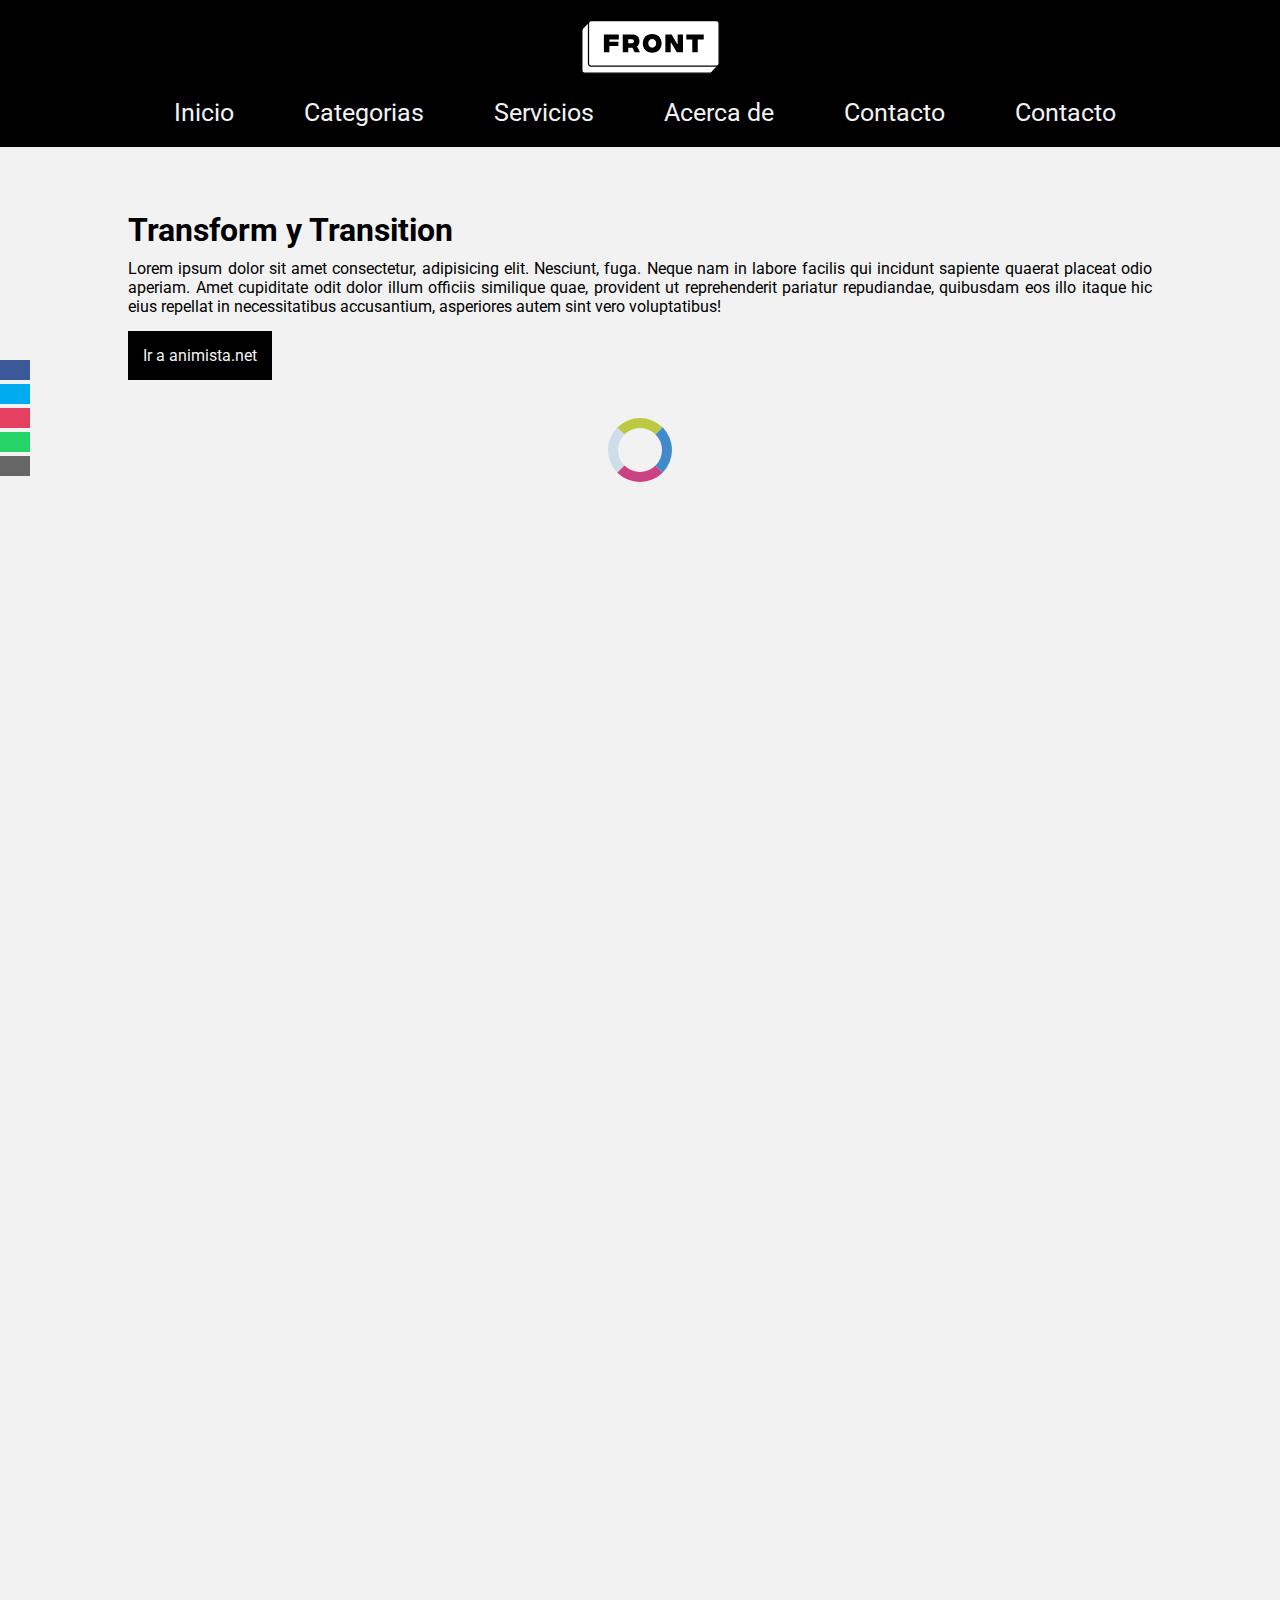
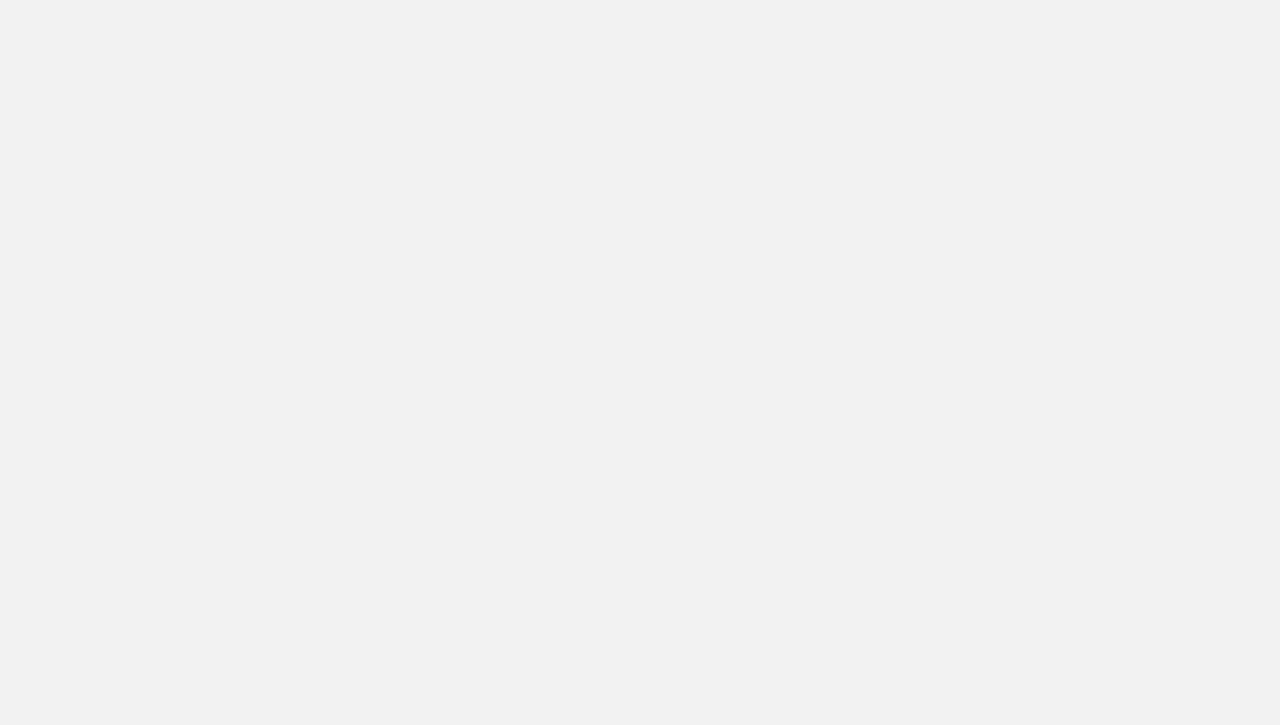
<file: Animaciones/index.html>
<!DOCTYPE html>
<html lang="es">
<head>
    <meta charset="UTF-8">
    <meta http-equiv="X-UA-Compatible" content="IE=edge">
    <meta name="viewport" content="width=device-width, initial-scale=1.0">
    <title>CSS avanzado</title>
    <link rel="stylesheet" href="https://use.fontawesome.com/releases/v5.15.3/css/all.css" integrity="sha384-SZXxX4whJ79/gErwcOYf+zWLeJdY/qpuqC4cAa9rOGUstPomtqpuNWT9wdPEn2fk" crossorigin="anonymous">
    <link rel="stylesheet" href="css/styles.css">

</head>
<body >
    <header>
        <img class="logo" src="img/logo.svg" alt="">
		<nav>
			<ul>
				<li><a href="#">Inicio</a></li>
				<li><a href="#">Categorias</a></li>
				<li><a href="#">Servicios</a></li>
				<li><a href="#">Acerca de</a></li>
                <li><a href="#">Contacto</a></li>
                <li><a href="#">Contacto</a></li>

			</ul>
		</nav>
	</header>
    <aside class="social">
		<ul>
			<li><a href="#" target="_blank" class="icon-facebook"><i class="fab fa-facebook"></i></a></li>
			<li><a href="#" target="_blank" class="icon-twitter"><i class="fab fa-twitter"></i></a></li>
			<li><a href="#" target="_blank" class="icon-instagram"><i class="fas fa-camera"></i></a></li>
			<li><a href="#" target="_blank" class="icon-whatsapp"><i class="fas fa-comment"></i></a></li>
			<li><a href="mailto:lromiglia@digitalhouse.com" class="icon-mail"><i class="fas fa-envelope"></i></a></li>
		</ul>
    </aside>
    <section class="container ">
        <div class="box"></div>
        <h1>Transform y Transition</h1>
        <p>Lorem ipsum dolor sit amet consectetur, adipisicing elit. Nesciunt, fuga. Neque nam in labore facilis qui incidunt sapiente quaerat placeat odio aperiam. Amet cupiditate odit dolor illum officiis similique quae, provident ut reprehenderit pariatur repudiandae, quibusdam eos illo itaque hic eius repellat in necessitatibus accusantium, asperiores autem sint vero voluptatibus!</p>
        <a href="https://animista.net/" target="_blank">Ir a animista.net</a>
        <br><br><br><br><br><br><br><br><br><br><br><br><br><br><br><br><br><br><br><br><br><br><br><br><br><br><br><br><br><br><br><br><br><br><br><br><br><br><br><br><br><br><br><br><br><br><br><br><br><br><br><br><br><br><br><br><br><br><br><br><br><br><br><br><br><br><br><br><br><br><br><br><br><br><br><br><br><br><br><br><br><br><br><br><br><br><br><br><br><br><br><br><br><br><br><br><br><br><br><br>
    </section>
  <span class="spinner"></span>  

  
</body>
</html>
</file>
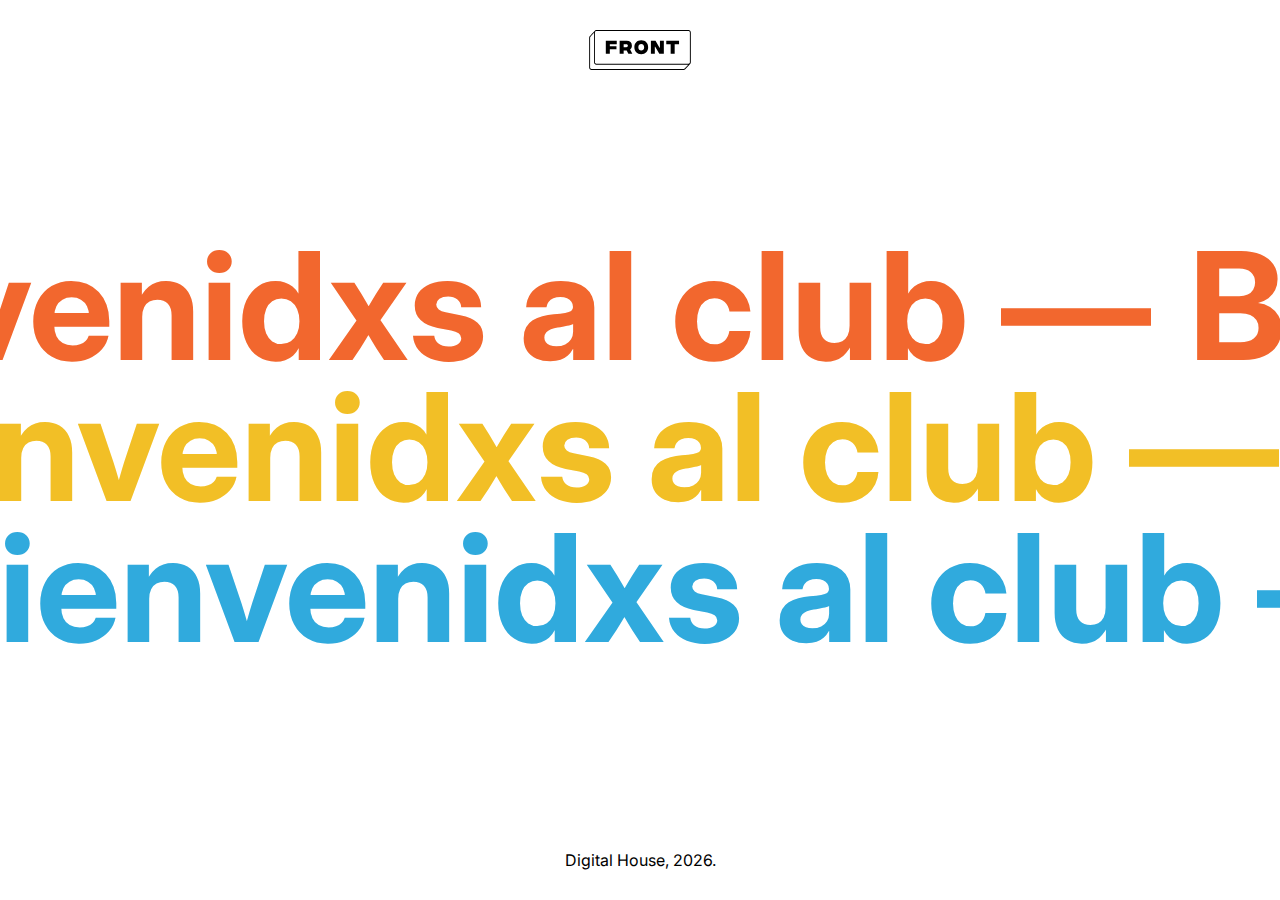
<file: bienvenido al club/index.html>
<!DOCTYPE html>
<html lang="en">
<head>
    <meta charset="UTF-8">
    <meta http-equiv="X-UA-Compatible" content="IE=edge">
    <meta name="viewport" content="width=device-width, initial-scale=1.0">
    <title>Document</title>
    <link rel="stylesheet" href="css/style.css">
</head>
<body>
    <div class="container">
        <header>
            <img class="logo" src="img/logo.svg" alt="">
        </header>
        <main>
            <div class="marquee">
                <div class="marquee__inner">
                    <span>Bienvenidxs al club —</span>
                    <span>Bienvenidxs al club —</span>
                    <span>Bienvenidxs al club —</span>
                    <span>Bienvenidxs al club —</span>
                </div>
            </div>
            <div class="marquee">
                <div class="marquee__inner">
                    <span>Bienvenidxs al club —</span>
                    <span>Bienvenidxs al club —</span>
                    <span>Bienvenidxs al club —</span>
                    <span>Bienvenidxs al club —</span>
                </div>
            </div>
            <div class="marquee">
                <div class="marquee__inner">
                    <span>Bienvenidxs al club —</span>
                    <span>Bienvenidxs al club —</span>
                    <span>Bienvenidxs al club —</span>
                    <span>Bienvenidxs al club —</span>
                </div>
            </div>
        </main>
        <footer></footer>
        <script>
            window.addEventListener('load', () => {
                let today = new Date();
                document.querySelector('footer').innerText = `Digital House, ${ today.getFullYear() }.`
            })
        </script>
    </div>
</body>
</html>
</file>
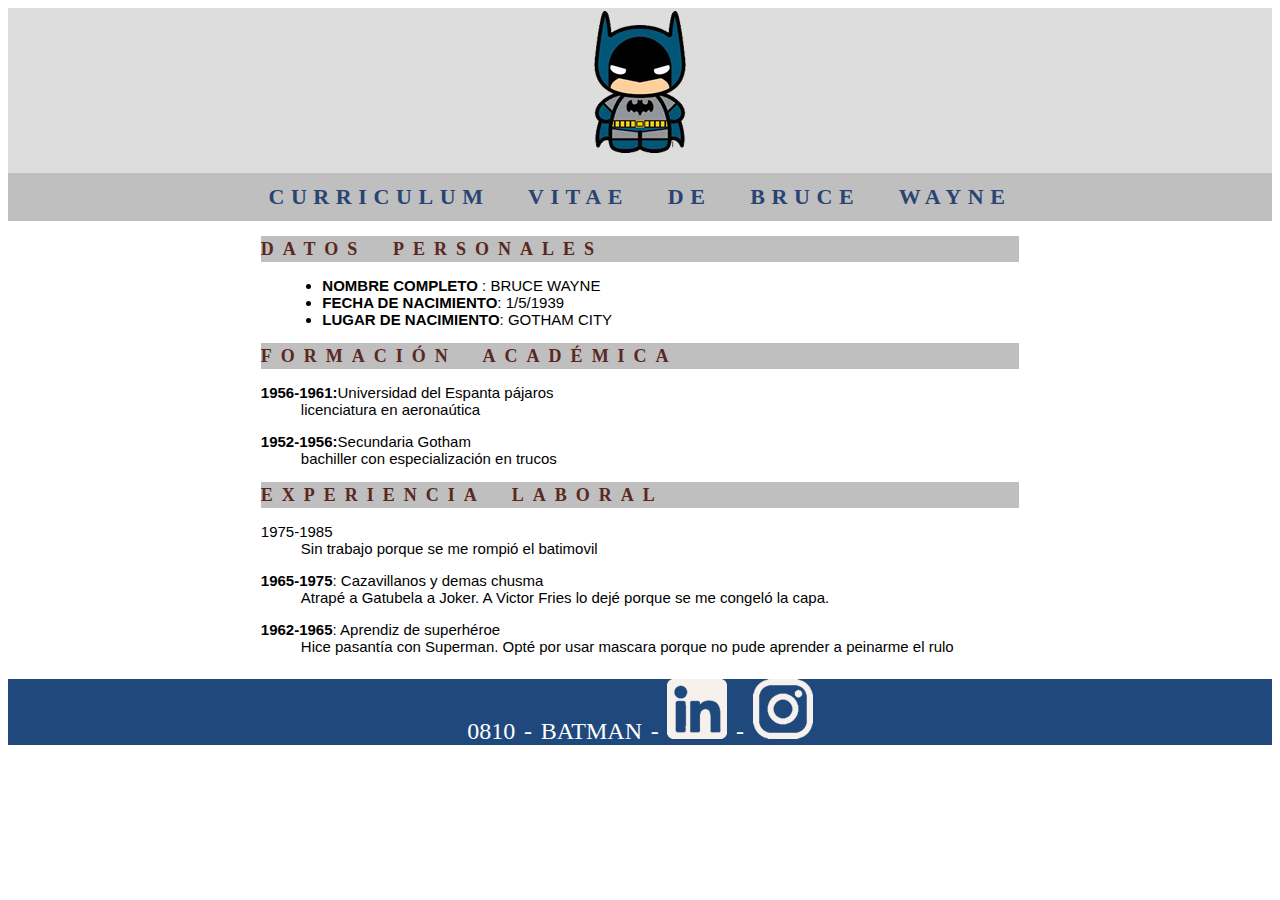
<file: BruceW/index.html>
<!DOCTYPE html>
<html lang="es">

<head>
    <meta charset="UTF-8">
    <meta http-equiv="X-UA-Compatible" content="IE=edge">
    <meta name="viewport" content="width=device-width, initial-scale=1.0">
    <title>Ejercicio en clase </title>
    <link rel="stylesheet" href="css/style.css">
</head>

<body>
    <header>
        <img src='img/batman.png'>
        <h1>CURRICULUM VITAE DE BRUCE WAYNE </h1>
    </header>
    <main>
        <h2>DATOS PERSONALES</h2>
        <ul>
            <li> <span>NOMBRE COMPLETO</span> : BRUCE WAYNE
            </li>
            <li> <span>FECHA DE NACIMIENTO</span>: 1/5/1939
            </li>
            <li> <span>LUGAR DE NACIMIENTO</span>: GOTHAM CITY
            </li>
        </ul>
        <h2> FORMACIÓN ACADÉMICA </h2>


        <dl>
            <dt>
                <span>1956-1961:</span>Universidad del Espanta pájaros </dt>
            <dd>licenciatura en aeronaútica</dd>
        </dl>

        <dt><span>1952-1956:</span>Secundaria Gotham</dt>
        <dd>bachiller con especialización en trucos</dd>
        </dl>



        <h2>EXPERIENCIA LABORAL</h2>

        <dl>
            <dt<span>1975-1985</span: Desocupado> </dt>
            <dd>Sin trabajo porque se me rompió el batimovil</dd>
        </dl>

        <dl>
            <dt><span>1965-1975</span>: Cazavillanos y demas chusma </dt>
            <dd>Atrapé a Gatubela a Joker. A Victor Fries lo dejé porque se me congeló la capa.</dd>
        </dl>

        <dl>
            <dt><span>1962-1965</span>: Aprendiz de superhéroe</dt>
            <dd>Hice pasantía con Superman. Opté por usar mascara porque no pude aprender a peinarme el rulo
            </dd>
        </dl>


    </main>
    <footer>
        <p>0810 - BATMAN - <img src="img/ico_linkedin.png"> - <a href="https://www.instagram.com/batman/?hl=es-la" target="_blank"><img src="img/ico_instagram.png" id="instagram"></a></p>
    </footer>
</body>

</html>
</file>
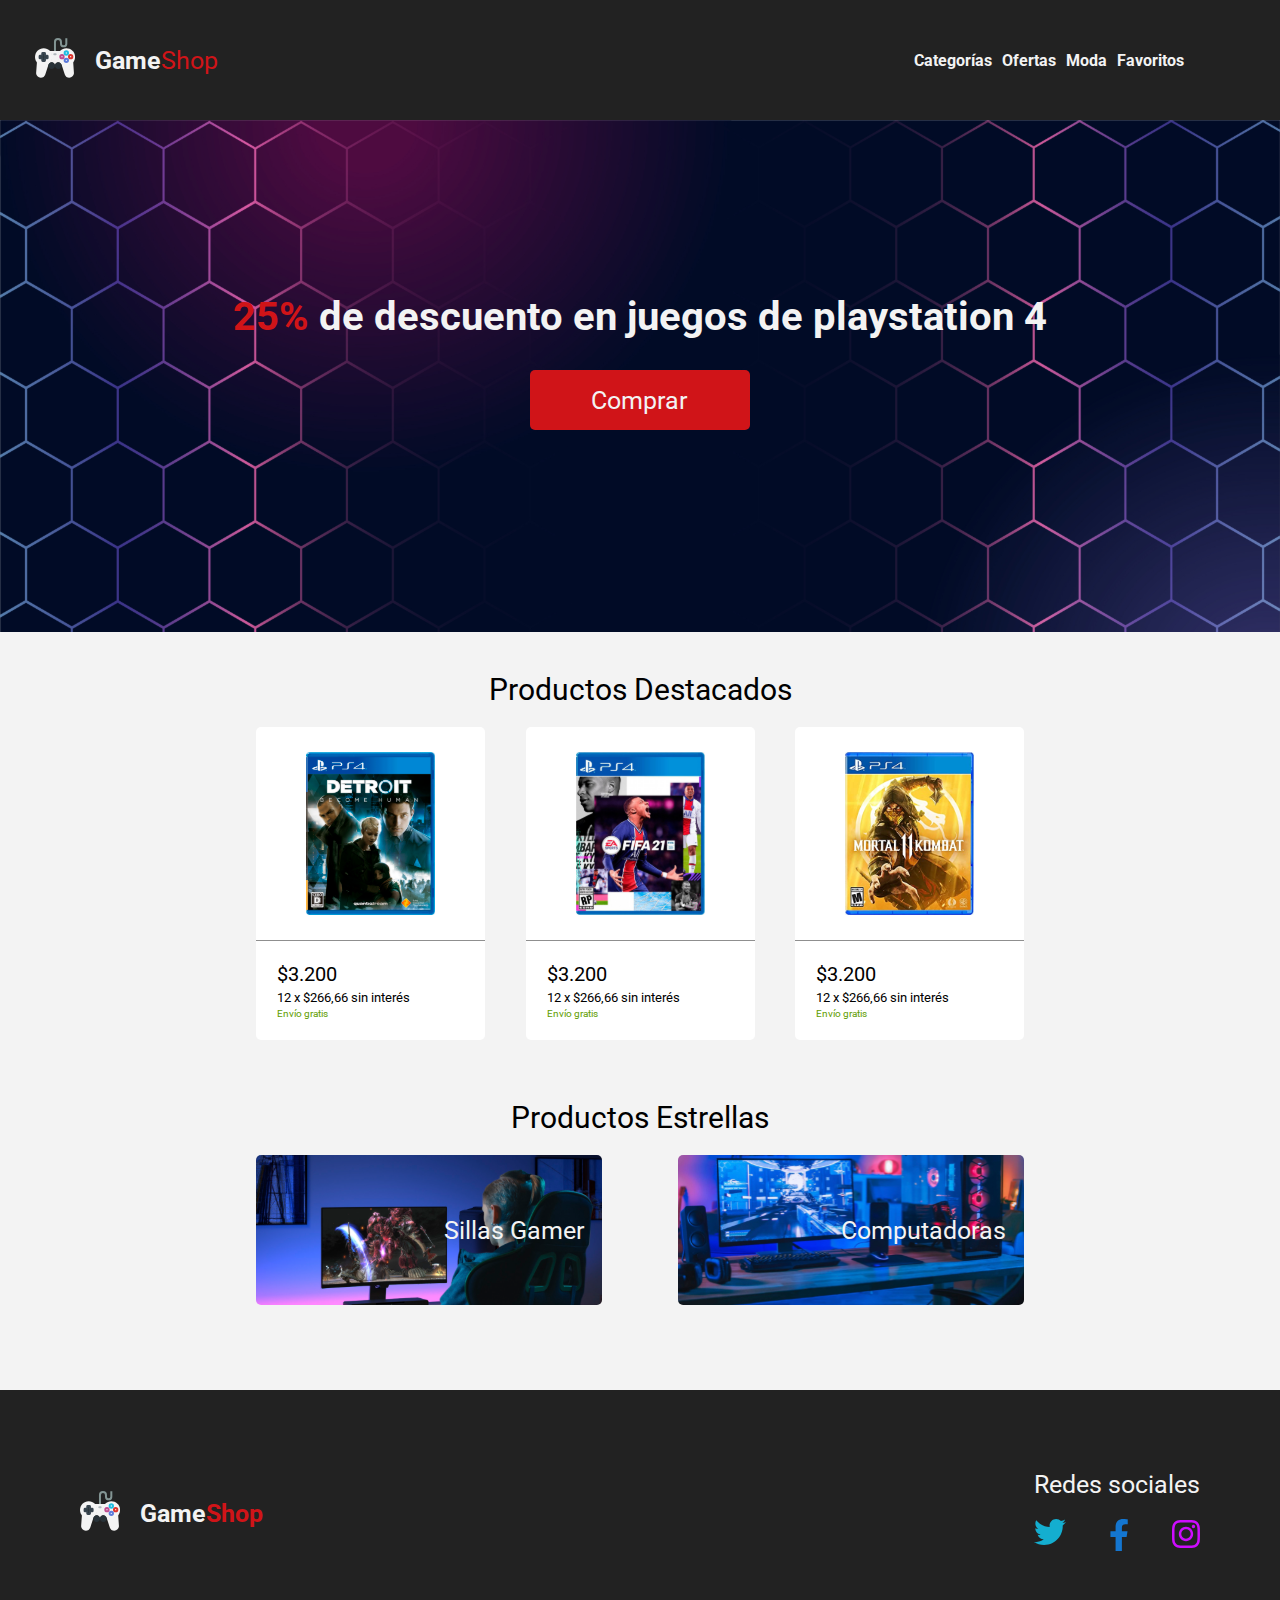
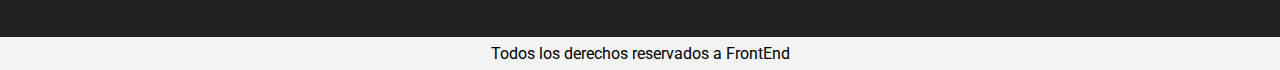
<file: gameshop/index.html>
<!DOCTYPE html>
<html lang="es">
<head>
    <meta charset="UTF-8">
    <meta name="viewport" content="width=device-width, initial-scale=1.0">
    <title>GameShop</title>
    <link rel="icon" href="img/logo-joystick.svg">
    <link rel="stylesheet" href="https://cdnjs.cloudflare.com/ajax/libs/font-awesome/5.15.3/css/all.min.css" integrity="sha512-iBBXm8fW90+nuLcSKlbmrPcLa0OT92xO1BIsZ+ywDWZCvqsWgccV3gFoRBv0z+8dLJgyAHIhR35VZc2oM/gI1w==" crossorigin="anonymous" />
    <link rel="stylesheet" href="css/style.css">
</head>
<body>
    <header>
        <div>
            <a href="#"><img src="img/logo-joystick.svg" alt="Logo"></a>
            <h1>Game<span class="red-text">Shop</span></h1>
        </div>
        <i class="fas fa-bars hamburger-menu"></i>
        <nav>
            <ul>
                <li><a href="#">Categorías</a></li>
                <li><a href="#">Ofertas</a></li>
                <li><a href="#">Moda</a></li>
                <li><a href="#">Favoritos</a></li>
                <li><a href="#"><i class="fas fa-shopping-cart red-text cart"></i></a></li>
            </ul>
        </nav>
    </header>

    <main>
        <section class="hero">
            <div>
                <h2><span class="red-text">25%</span> de descuento en juegos de playstation 4</h2>
                <a href="#" class="button red-bg white-text">Comprar</a>
            </div>
        </section>

        <section>
            <h3>Productos Destacados</h3>
            <div class="container-cards">
                <div class="card">
                    <div class="card-top">
                        <img src="img/detroit.svg" alt="Detroit">
                    </div>
                    <div class="card-bottom">
                        <h4>$3.200</h4>
                        <h5>12 x $266,66 sin interés</h5>
                        <h6>Envío gratis</h6>
                    </div>
                </div>
                <div class="card">
                    <div class="card-top">
                        <img src="img/fifa21.svg" alt="Fifa 2021">
                    </div>
                    <div class="card-bottom">
                        <h4>$3.200</h4>
                        <h5>12 x $266,66 sin interés</h5>
                        <h6>Envío gratis</h6>
                    </div>
                </div>
                <div class="card">
                    <div class="card-top">
                        <img src="img/mortal-kombat11.svg" alt="Mortal Kombat 11">
                    </div>
                    <div class="card-bottom">
                        <h4>$3.200</h4>
                        <h5>12 x $266,66 sin interés</h5>
                        <h6>Envío gratis</h6>
                    </div>
                </div>
            </div>
        </section>

        <section>
            <h3>Productos Estrellas</h3>
            <div class="container-banner">
                <div class="banner sillas">
                    <a href="#">Sillas Gamer</a>
                </div>
                <div class="banner computadoras">
                    <a href="#">Computadoras</a>
                </div>
            </div>
        </section>
    </main>

    <footer>
        <div class="footer-top">
            <div class=footer-top-start>
                <a href="#"><img src="img/logo-joystick.svg" alt="Logo"></a>
                <h4>Game<span class="red-text">Shop</span></h4>
            </div>
            <div class=footer-top-end>
                <h4>Redes sociales</h4>
                <div class="social-media">
                    <ul>
                        <li><a href="#"><img src="img/twitter.svg" alt="Twitter"></a></li>
                        <li><a href="#"><img src="img/facebook.svg" alt="Facebook"></a></li>
                        <li><a href="#"><img src="img/instagram.svg" alt="Instagram"></a></li>
                    </ul>
                </div>
            </div>
        </div>

        <div class="footer-bottom">
            <p>Todos los derechos reservados a FrontEnd</p>            
        </div>
    </footer>
</body>
</html>
</file>
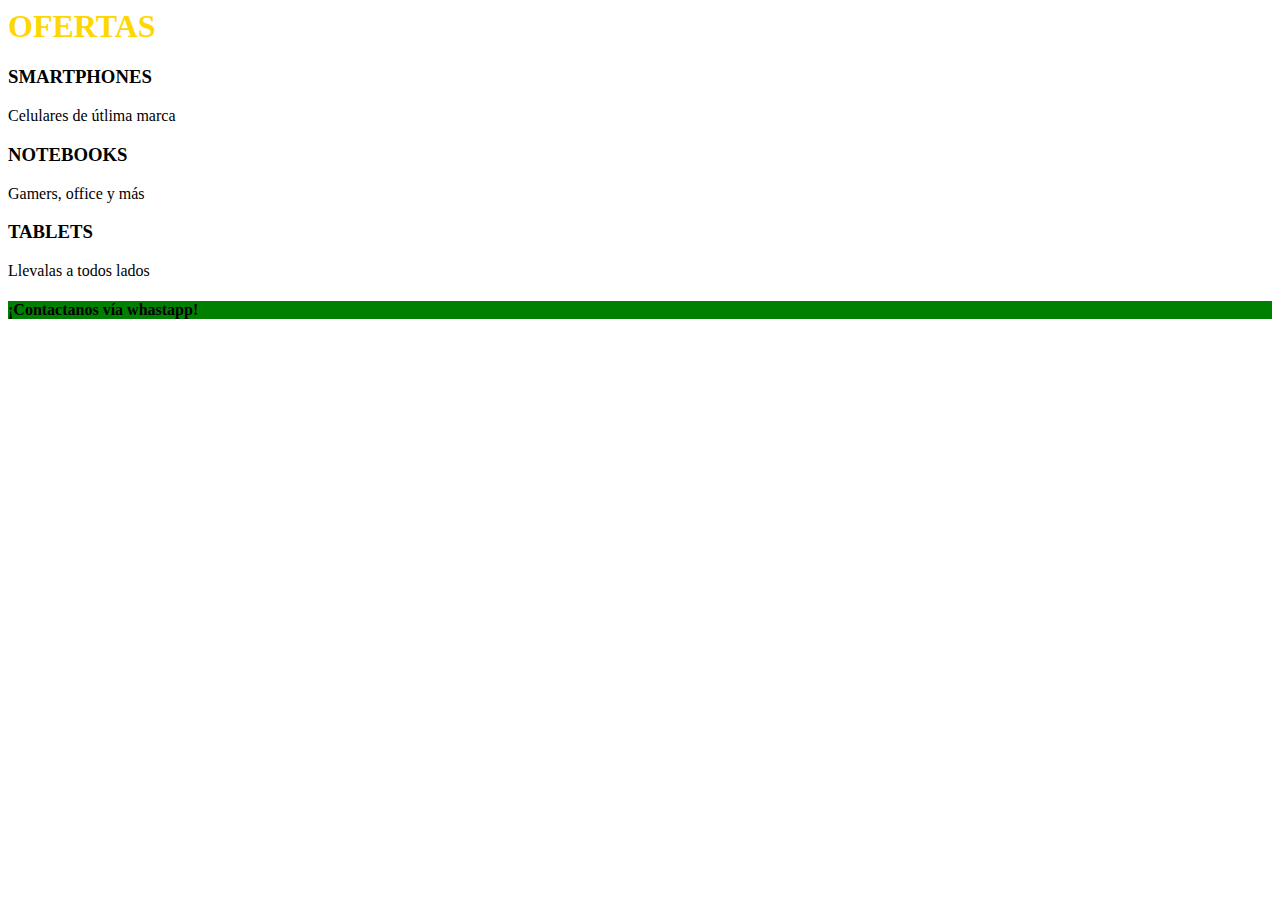
<file: id/index.html>
<html>
    <head>
        <title>Class y Id</title>
        <link rel="stylesheet" href="css/Style.css">
    </head>
    <body>
        <h1 class="destacado"> OFERTAS</h1>

        <h3 class="en-mayuscula">Smartphones</h3>
        <p>Celulares de útlima marca</p>

        <h3 class="en-mayuscula">Notebooks</h3>
        <p>Gamers, office y más</p>

        <h3 class="en-mayuscula">Tablets</h3>
        <p>Llevalas a todos lados</p>

        <h4 id="whatsapp">¡Contactanos vía whastapp!</h4>
    </body>
</html>
</file>
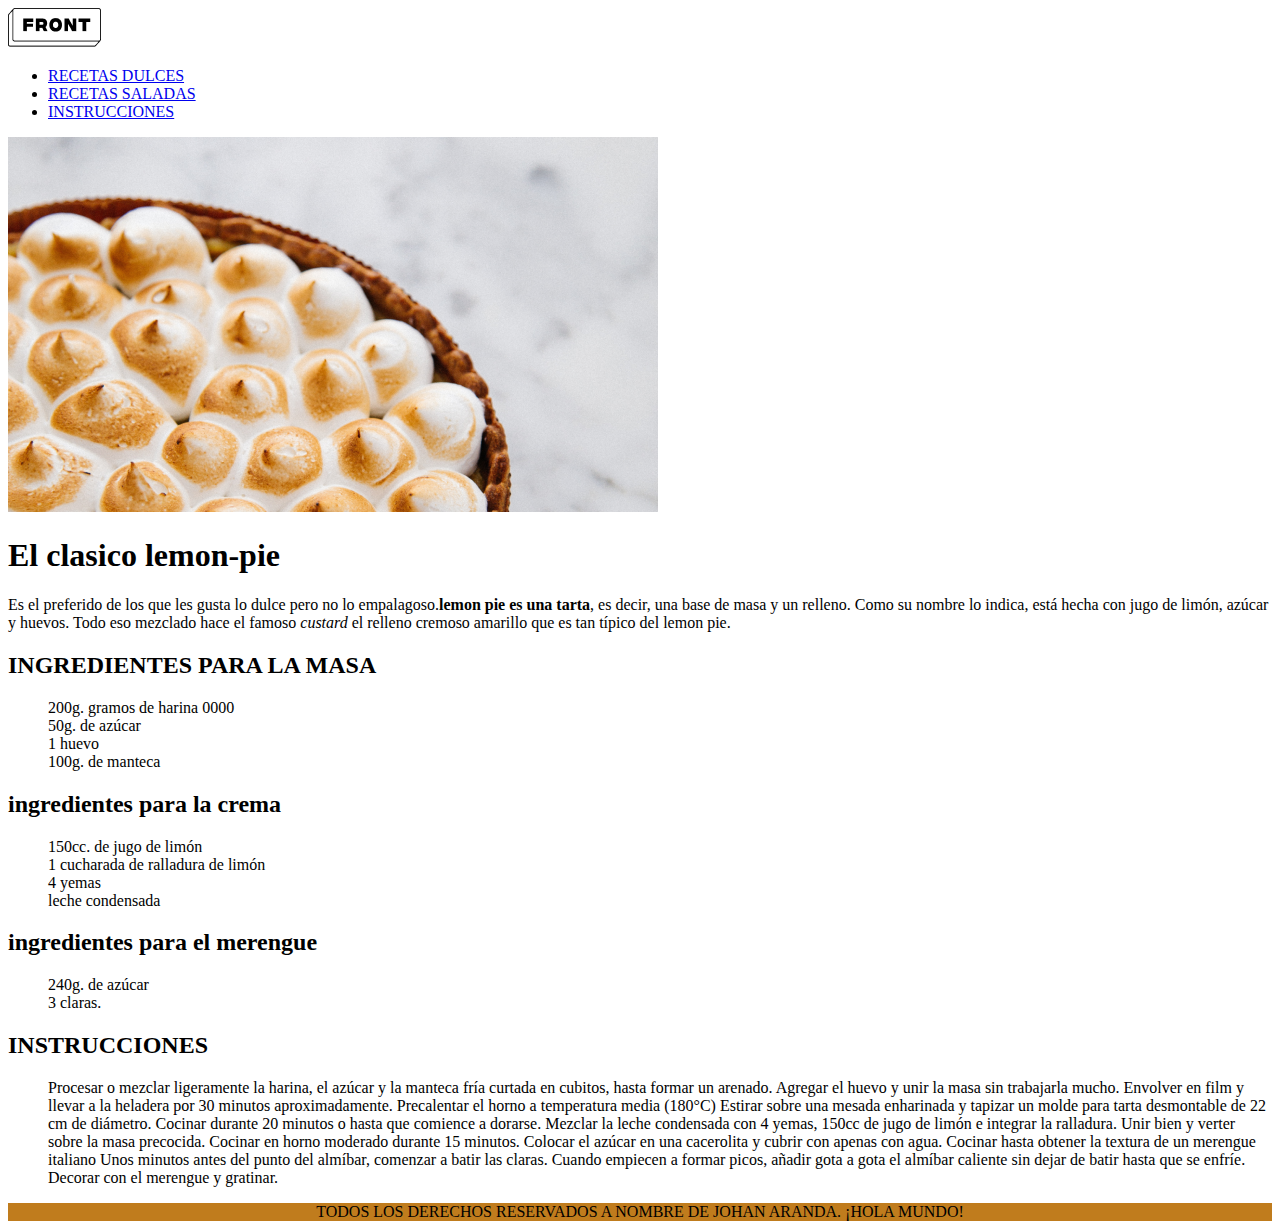
<file: LemonPie/index.html>
<!DOCTYPE html>
<html lang="es">

<head>
    <meta charset="UTF-8">
    <meta http-equiv="X-UA-Compatible" content="IE=edge">
    <meta name="viewport" content="width=device-width, initial-scale=1.0">
    <title>Clase 4</title>
</head>

<body>
    <header>
        <img src="img/logo-front.png" alt="este es el logo de front">
        <nav>
            <ul>
                <li><a href="https://www.recetasderechupete.com">RECETAS DULCES</a></li>
                <li><a href="https://es.tastemade.com">RECETAS SALADAS</a></li>
                <li><a href="#INSTRUCCIONES">INSTRUCCIONES</a></li>
            </ul>
        </nav>
        <img src="img/lemon-pie.png" alt="lemon-pie">
        <h1>El clasico lemon-pie</h1>
        <p>Es el preferido de los que les gusta lo dulce pero no lo empalagoso.<strong>lemon pie es una tarta</strong>, es decir, una
            base de masa y un relleno. Como su nombre lo indica, está hecha con jugo de limón, azúcar y huevos. Todo eso
            mezclado hace el famoso <em>custard</em> el relleno cremoso amarillo que es tan típico del lemon pie.</p>
    </header>
    <main>
        <section>
            <h2>INGREDIENTES PARA LA MASA</h2>
            <ul type="none">
                <li>200g. gramos de harina 0000</li>
                <li>50g. de azúcar</li>
                <li>1 huevo</li>
                <li>100g. de manteca</li>
            </ul>
        </section>
        <section>
            <h2>ingredientes para la crema</h2>
            <ul type="none">
                <li>150cc. de jugo de limón</li>
                <li>1 cucharada de ralladura de limón</li>
                <li>4 yemas</li>
                <li> leche condensada</li>
            </ul>
        </section>
        <section>
            <h2>ingredientes para el merengue</h2>
            <ul type="none">
                <li>240g. de azúcar</li>
                <li>3 claras.</li>
            </ul>
        </section>
        <section id="INSTRUCCIONES">
            <h2>INSTRUCCIONES</h2>
            <ol>
                <il>Procesar o mezclar ligeramente la harina, el azúcar y la manteca fría curtada en cubitos, hasta
                    formar un arenado. Agregar el huevo y unir la masa sin trabajarla mucho. Envolver en film y llevar a
                    la heladera por 30 minutos aproximadamente.</il>
                <il>Precalentar el horno a temperatura media (180°C)</il>
                <il>Estirar sobre una mesada enharinada y tapizar un molde para tarta desmontable de 22 cm de diámetro.
                    Cocinar durante 20 minutos o hasta que comience a dorarse.</il>
                <il>Mezclar la leche condensada con 4 yemas, 150cc de jugo de limón e integrar la ralladura. Unir bien y
                    verter sobre la masa precocida. Cocinar en horno moderado durante 15 minutos.</il>
                <il>Colocar el azúcar en una cacerolita y cubrir con apenas con agua. Cocinar hasta obtener la textura
                    de un merengue italiano</il>
                <il> Unos minutos antes del punto del almíbar, comenzar a batir las claras. Cuando empiecen a formar
                    picos, añadir gota a gota el almíbar caliente sin dejar de batir hasta que se enfríe.</il>
                <il>Decorar con el merengue y gratinar.</il>
            </ol>
        </section>
        <footer style="background-color:rgb(192, 124, 29)">
        <div style="text-align: center">TODOS LOS DERECHOS RESERVADOS A NOMBRE DE JOHAN ARANDA. ¡HOLA MUNDO!</div>
        </footer>
    </main>
</body>

</html>
</file>
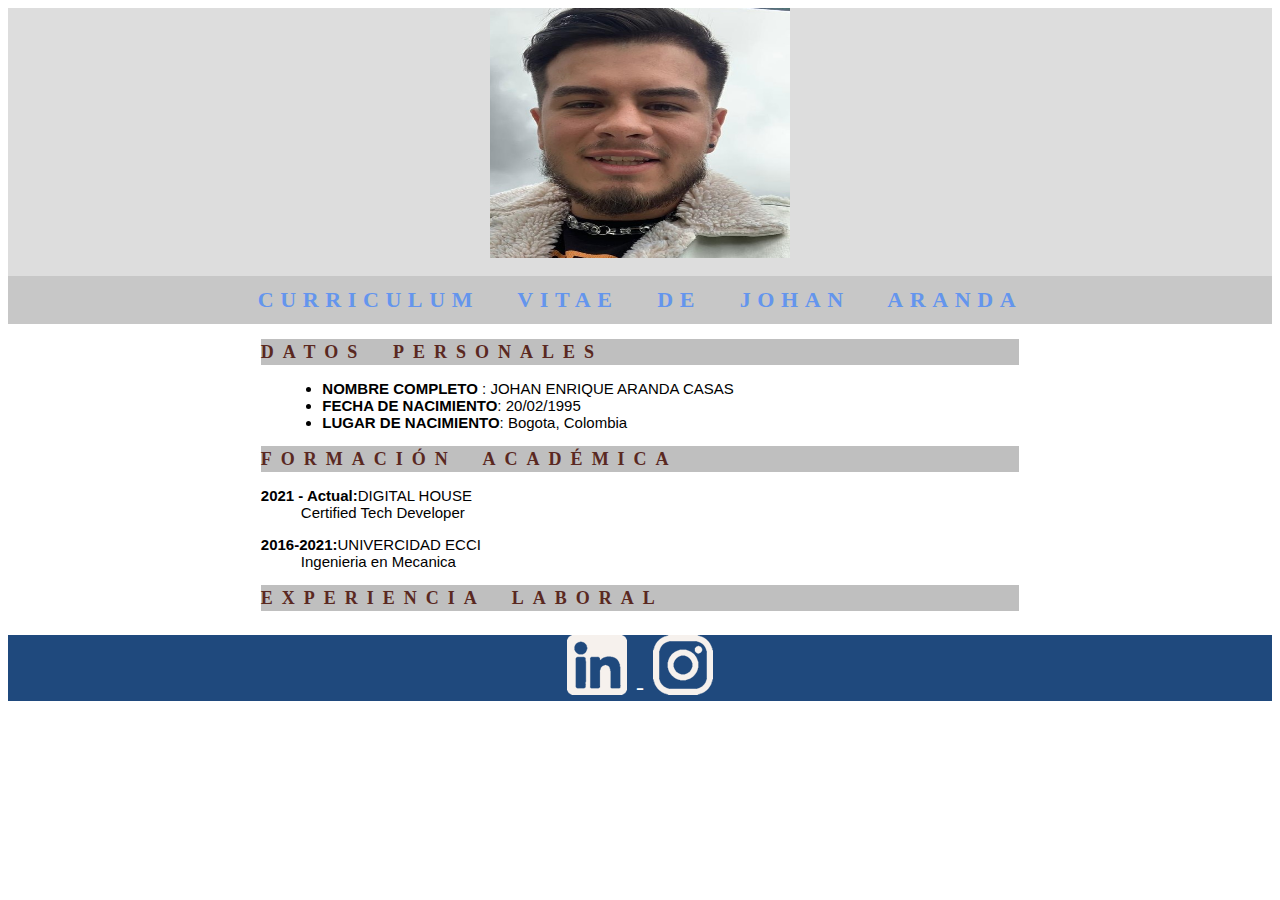
<file: Mi curriculo/index.html>
<!DOCTYPE html>
<html lang="es">

<head>
    <meta charset="UTF-8">
    <meta http-equiv="X-UA-Compatible" content="IE=edge">
    <meta name="viewport" content="width=device-width, initial-scale=1.0">
    <title>Mi CURRICULUM </title>
    <link rel="stylesheet" href="css/style.css">
</head>

<body>
    <header>
        <img src='img/yo.jpg'  width="300" height="250">
        
        <h1>CURRICULUM VITAE DE JOHAN ARANDA </h1>
    </header>
    <main>
        <h2>DATOS PERSONALES</h2>
        <ul>
            <li> <span>NOMBRE COMPLETO</span> : JOHAN ENRIQUE ARANDA CASAS
            </li>
            <li> <span>FECHA DE NACIMIENTO</span>: 20/02/1995
            </li>
            <li> <span>LUGAR DE NACIMIENTO</span>: Bogota, Colombia
            </li>
        </ul>
        <h2> FORMACIÓN ACADÉMICA </h2>


        <dl>
            <dt>
                <span>2021 - Actual:</span>DIGITAL HOUSE</dt>
            <dd>Certified Tech Developer</dd>
        </dl>

        <dt><span>2016-2021:</span>UNIVERCIDAD ECCI</dt>
        <dd>Ingenieria en Mecanica</dd>
        </dl>



        <h2>EXPERIENCIA LABORAL</h2>



    </main>
    <footer>
        <p><a href="https://www.linkedin.com/in/johan-enrique-aranda-casas-11b6b7206/" target="_blank"><img src="img/ico_linkedin.png" id="instagram"></a>  -  <a href="https://www.instagram.com/johan_aranda/?hl=es-la" target="_blank"><img src="img/ico_instagram.png" id="instagram"></a></p>
    </footer>
</body>

</html>
</file>
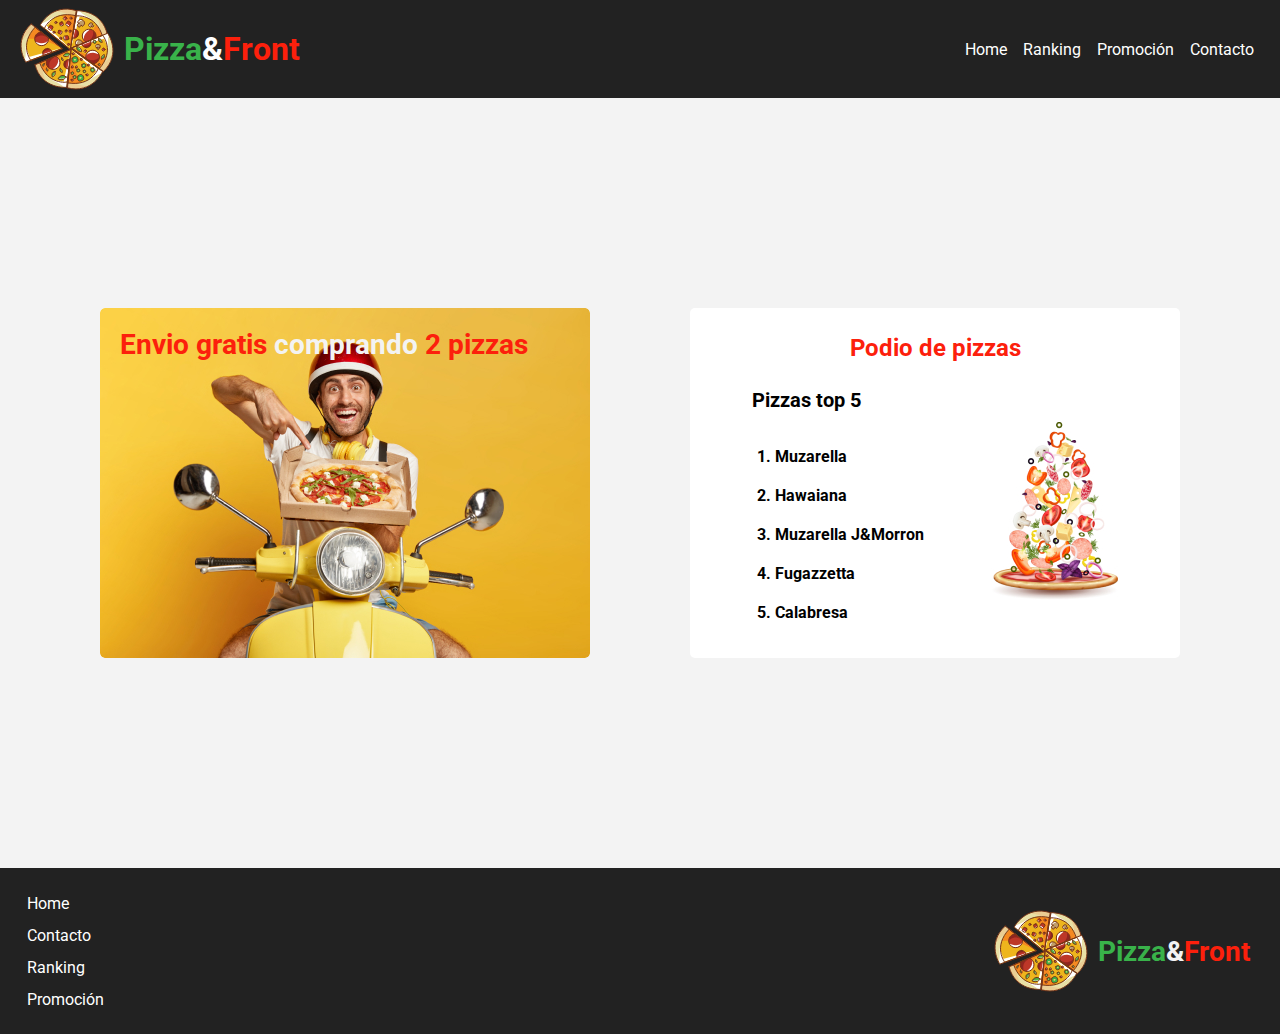
<file: pizza/index.html>
<!DOCTYPE html>
<html lang="es">
  <head>
    <meta charset="UTF-8" />
    <meta http-equiv="X-UA-Compatible" content="IE=edge" />
    <meta name="viewport" content="width=device-width, initial-scale=1.0" />
    <title>Pizza Front</title>
    <link rel="icon" href="./img/VectorPizza.svg">
    <link rel="stylesheet" href="https://cdnjs.cloudflare.com/ajax/libs/font-awesome/5.15.3/css/all.min.css" integrity="sha512-iBBXm8fW90+nuLcSKlbmrPcLa0OT92xO1BIsZ+ywDWZCvqsWgccV3gFoRBv0z+8dLJgyAHIhR35VZc2oM/gI1w==" crossorigin="anonymous" />
    <link rel="stylesheet" href="css/style.css">
  </head>
  <body>
    <header>
      <div class="header__logo">
        <img src="img/VectorPizza.svg" alt="Logo Header" />
        <h1><span>Pizza</span>&<span>Front</span></h1>
      </div>
      <nav>
        <i class="fas fa-bars menu"></i>
        <ul>
          <li><a href="#">Home</a></li>
          <li><a href="#">Ranking</a></li>
          <li><a href="#">Promoción</a></li>
          <li><a href="#">Contacto</a></li>
        </ul>
      </nav>
    </header>
    <main>
      <section class="container">
        <div class="card delivery">
          <h3>Envio gratis <span>comprando</span> 2 pizzas</h3>
        </div>
        <div class="card podio">
          <h3>Podio de pizzas</h3>
          <div class="top5">
            <div class="podio__pizzas">
              <h4>Pizzas top 5</h4>
              <ol>
                <li>Muzarella</li>
                <li>Hawaiana</li>
                <li>Muzarella J&Morron</li>
                <li>Fugazzetta</li>
                <li>Calabresa</li>
              </ol>
            </div>
            <div class="podio__img">
              <img src="img/PizzaFalling.jpg" alt="Pizza Falling" />
            </div>
          </div>
        </div>
      </section>
    </main>
    <footer>
      <div class="footer__logo">
        <img src="img/VectorPizza.svg" alt="Logo Header" />
        <h1><span>Pizza</span>&<span>Front</span></h1>
      </div>
      <ul>
        <li><a href="#">Home</a></li>
        <li><a href="#">Ranking</a></li>
        <li><a href="#">Promoción</a></li>
        <li><a href="#">Contacto</a></li>
      </ul>
    </footer>
  </body>
</html>
</file>
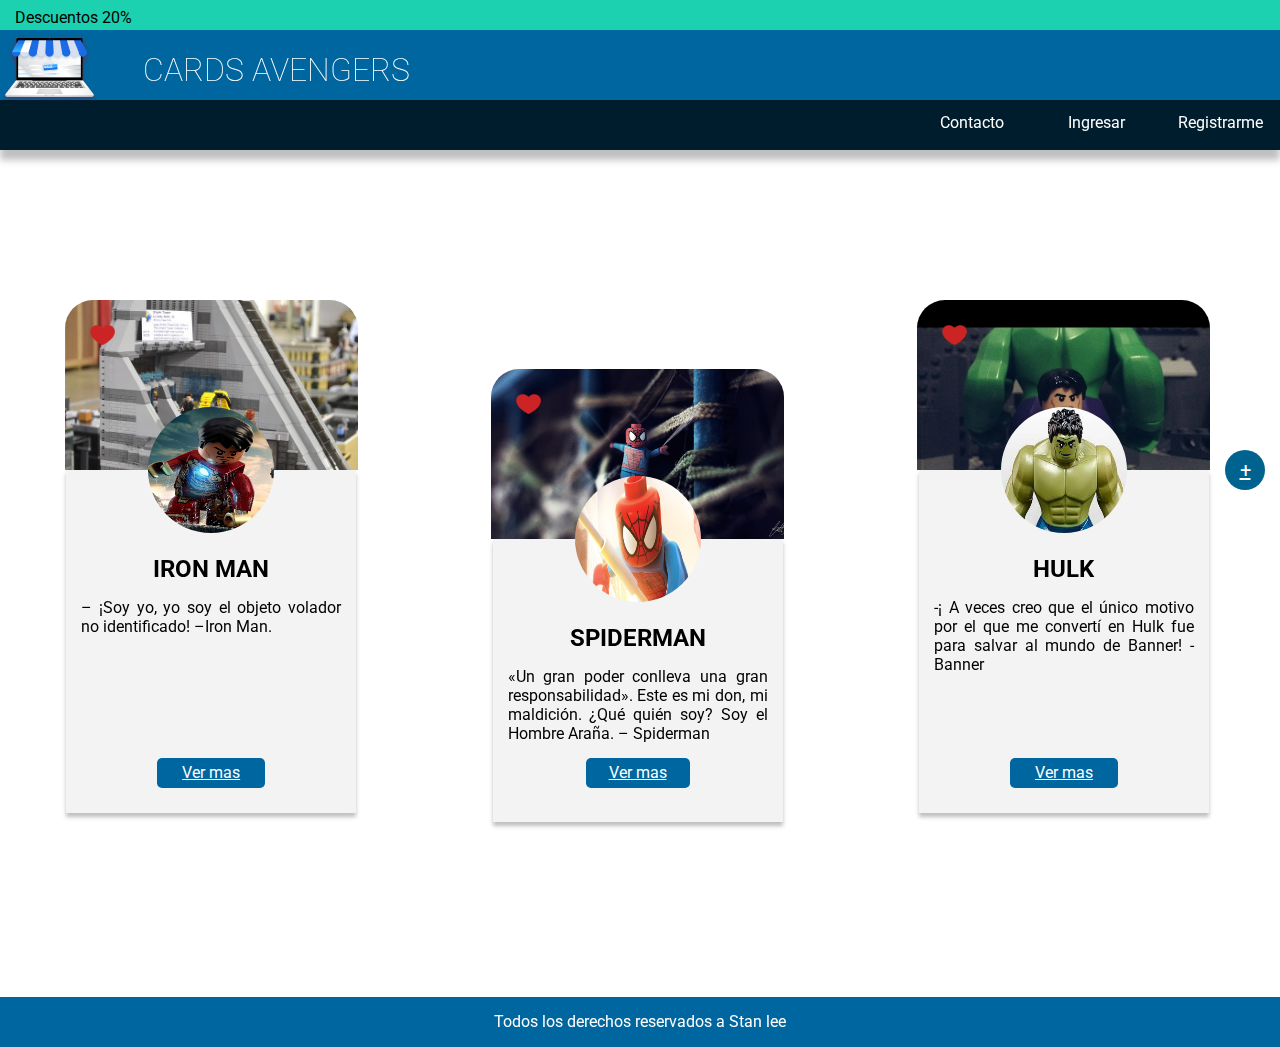
<file: super heroes 0.1/index.html>
<!DOCTYPE html>
<html lang="es">

<head>
    <meta charset="UTF-8">
    <meta http-equiv="X-UA-Compatible" content="IE=edge">
    <meta name="viewport" content="width=device-width, initial-scale=1.0">
    <title>CARD AVENGERS </title>
    <link rel="stylesheet" href="css/style.css">
    <link rel="preconnect" href="https://fonts.gstatic.com">
    <link href="https://fonts.googleapis.com/css2?family=Roboto&display=swap" rel="stylesheet">
</head>

<body>
    
    <header>
        <div id="descuento">
            <p id="descuento_text">Descuentos 20% </p>   <!--TEXTO DESCUENTO-->
            </div>


        <div id="tienda">
           <a href="index.html"> <img src="./img-2/header_logo.png"></a>  <!--IMAGEN TIENDA-->
           <h1>CARDS AVENGERS</h1>  <!--TEXTO CARDS AVENGERS-->
           </div>
    </header>
    <nav id="nav_bar">
        <a href="contacto.html">Contacto</a>
        <a href="ingreso.html">Ingresar</a>      <!--ENLACES PARA INGRESAR AL DEMAS CONTENIDO-->
        <a href="registro.html">Registrarme</a>
    </nav>

    <main>
                    <!--IMAGEN 1 AVENGERS-->
        <article class="avengers">
            <div class="background_vengador" style="background-image: url('./img-2/bg_tony.png');"><img
                    src="./img-2/iron_Man.jpg" class="picture_avengers">
                <img src="./img-2/Vector.png" class="heart">  <!--IMAGEN CORAZON-->
            </div>
                     <!--CONTENIDO 1 AVENGERS-->
            <div class="text_avengers">
                <h2 class="name_avengers">IRON MAN</h2>
                <p class="descrip_avengers">– ¡Soy yo, yo soy el objeto volador no identificado! –Iron Man.</p>
                <a class="boton" href= "https://es.wikipedia.org/wiki/Iron_Man" target="_blank">Ver mas</a> <!--BOTON VER MAS-->

            </div>
        </article>
                     <!--IMAGEN 2 AVENGERS-->
        <article class="avengers">
            <div class="background_vengador" style="background-image: url('./img-2/bg-spiderman-hero-3w.png');">
                <img src="./img-2/spiderman.jpg" class="picture_avengers"><img src="./img-2/Vector.png" class="heart"> <!--IMAGEN CORAZON-->
            </div>
                     <!--CONTENIDO 2 AVENGERS-->
            <div class="text_avengers">
                <h2 class="name_avengers">SPIDERMAN</h2>
                <p class="descrip_avengers">«Un gran poder conlleva una gran responsabilidad». Este es mi don, mi
                    maldición. ¿Qué quién soy? Soy el Hombre Araña. – Spiderman
                <a class="boton" href= "https://es.wikipedia.org/wiki/Spider-Man" target="_blank">Ver mas</a> <!--BOTON VER MAS-->
                

            </div>
        </article>
                    <!--IMAGEN 3 AVENGERS-->
        <article class="avengers">
            <div class="background_vengador" style="background-image: url('./img-2/bg_hqdefault.png');"><img
                    src="./img-2/hulk.jpg" class="picture_avengers"><img src="./img-2/Vector.png" class="heart"></div><!--IMAGEN CORAZON-->
                       <!--CONTENIDO 3 AVENGERS-->
            <div class="text_avengers">
                <h2 class="name_avengers">HULK</h2>
                <p class="descrip_avengers">-¡ A veces creo que el único motivo por el que me convertí en Hulk fue para
                    salvar al mundo de Banner! -Banner</p>
                    <a class="boton" href= "https://es.wikipedia.org/wiki/Hulk" target="_blank">Ver mas</a> <!--BOTON VER MAS-->

            </div>


        </article>
        <footer>
            <p>Todos los derechos reservados a Stan lee</p>
        </footer>

        <a href="Add_Avengers.html" class="plus-botton">+</a> <!--BOTON ADICIONAL (+)-->
</body>

</html>
</file>
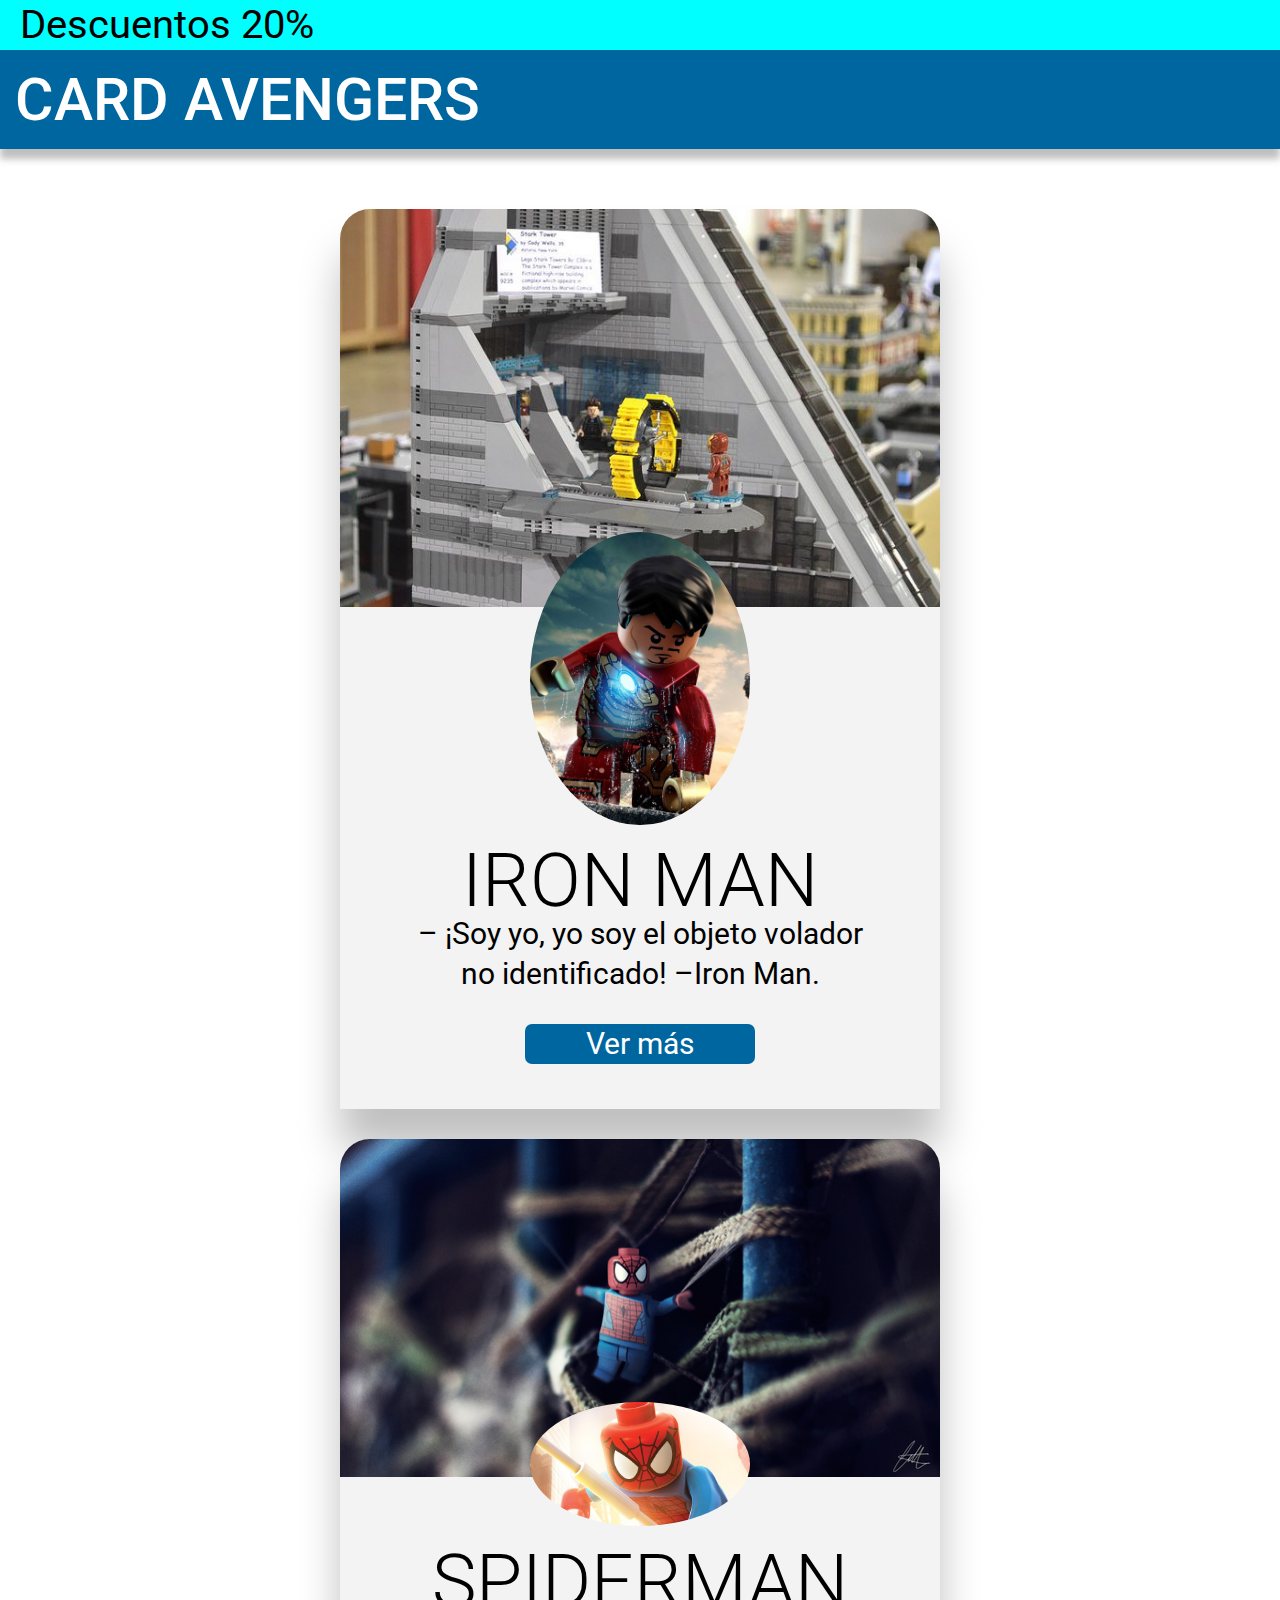
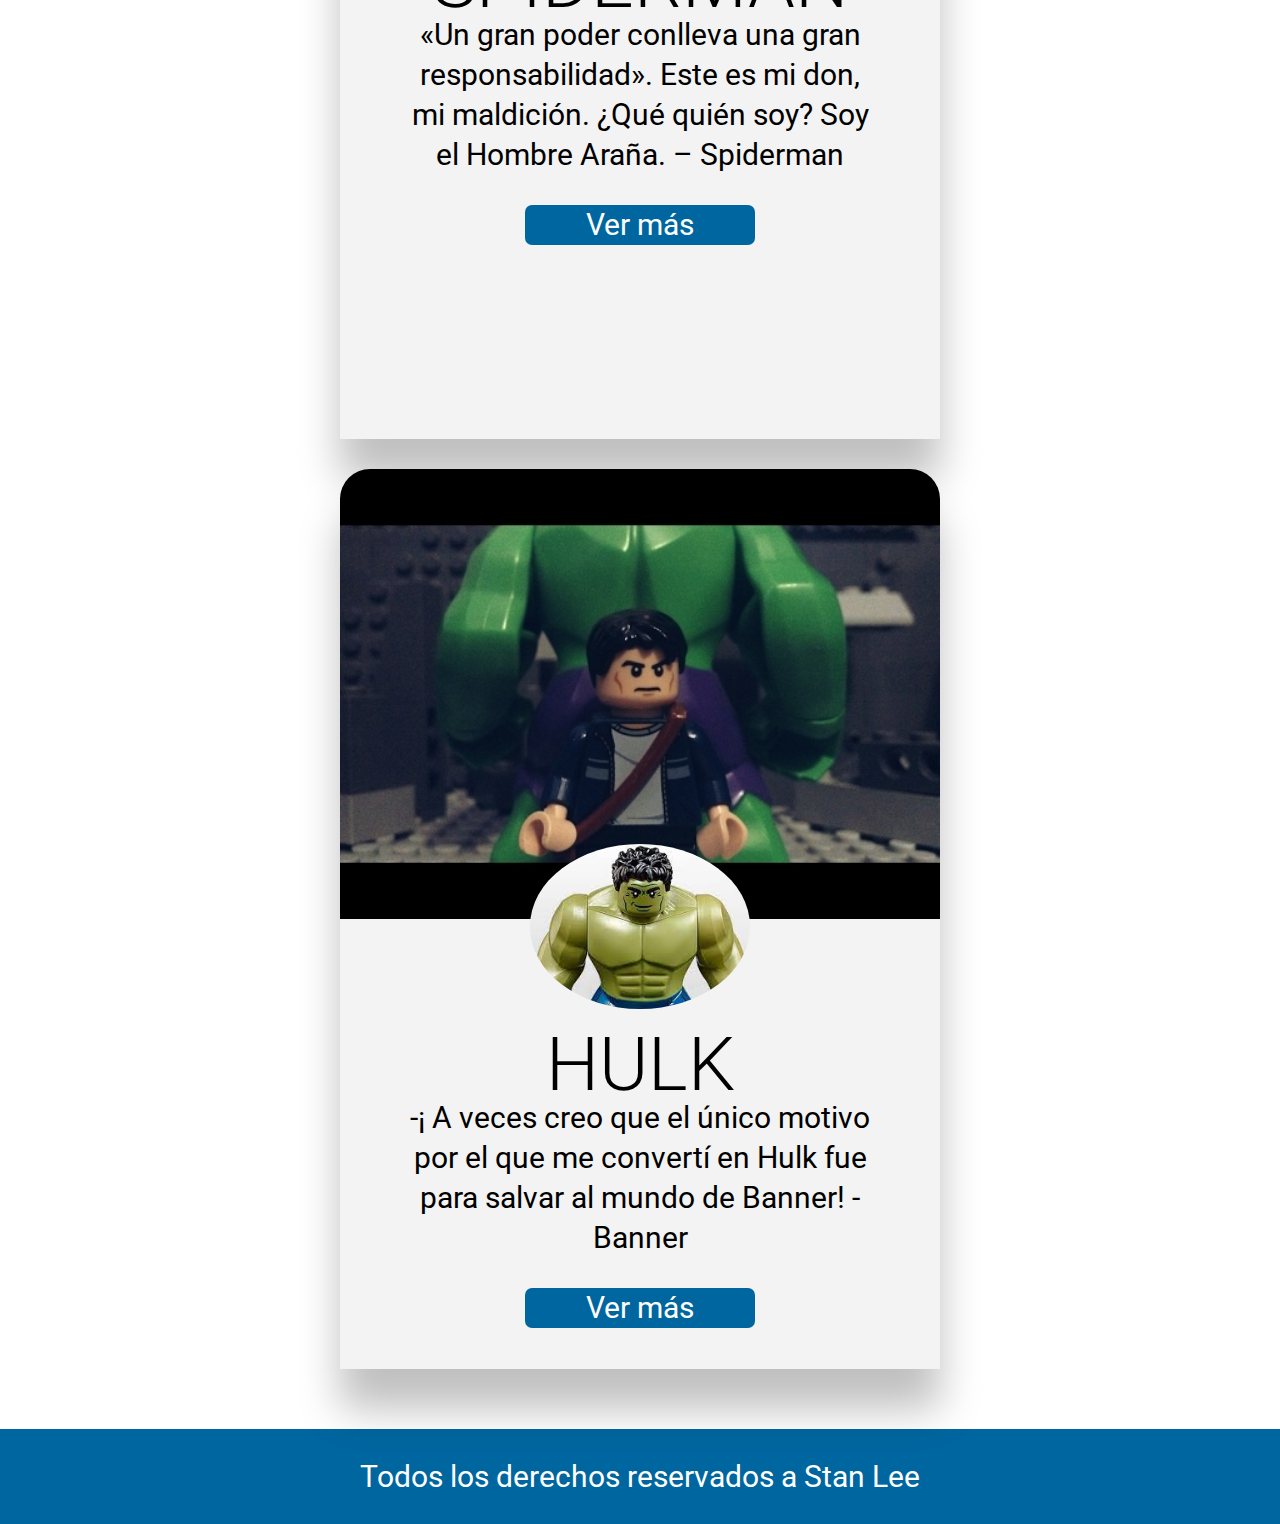
<file: super heroes/index.html>
<!DOCTYPE html>
<html lang="es">

<head>
    <meta charset="UTF-8">
    <meta http-equiv="X-UA-Compatible" content="IE=edge">
    <meta name="viewport" content="width=device-width, initial-scale=1.0">
    <title>CARDS AVENGERS</title>
    <link rel="stylesheet" href="css/style.css">
    <link rel="preconnect" href="https://fonts.gstatic.com">
    <link href="https://fonts.googleapis.com/css2?family=Roboto:wght@400;700&display=swap" rel="stylesheet">
    <link rel="stylesheet" href="https://pro.fontawesome.com/releases/v5.10.0/css/all.css"
        integrity="sha384-AYmEC3Yw5cVb3ZcuHtOA93w35dYTsvhLPVnYs9eStHfGJvOvKxVfELGroGkvsg+p" crossorigin="anonymous" />

</head>

<body>
    <div class="banner">
        <div>
            <p>Descuentos 20%</p>
        </div>
    </div>
    <header>
        <div>
            <h1>CARD AVENGERS</h1>
        </div>
    </header>
    <main>
        <section>
            <div class="card">
                <img src="img/bg_tony.png" alt="Fondo tony">
                <i class="fas fa-heart"></i>
                <div class="card-content">
                    <img src="img/iron_Man.jpg" alt="Foto tony" class="profile">
                    <h2>IRON MAN</h2>
                    <p>– ¡Soy yo, yo soy el objeto volador no identificado! –Iron Man.</p>
                    <a class="button" href="#">Ver más </a>
                </div>
            </div>
            <div class="card">
                <img src="img/bg-spiderman-hero-3w.png" alt="Fondo tony">
                <i class="fas fa-heart"></i>
                <div class="card-content">
                    <img src="img/spiderman.jpg" alt="Foto tony" class="profile">
                    <h2>SPIDERMAN</h2>
                    <p>«Un gran poder conlleva una gran responsabilidad». Este es mi don, mi maldición. ¿Qué quién soy?
                        Soy el Hombre Araña. – Spiderman
                    </p>
                    <a class="button" href="#">Ver más</a>
                </div>
            </div>
            <div class="card">

                <img src="img/bg_hqdefault.png" alt="Fondo tony">
                <i class="fas fa-heart"></i>
                <div class="card-content">
                    <img src="img/hulk.jpg" alt="Foto tony" class="profile">
                    <h2>HULK</h2>
                    <p>-¡ A veces creo que el único motivo por el que me convertí en Hulk fue para salvar al mundo de
                        Banner! -Banner</p>
                    <a class="button" href="#">Ver más</a>
                </div>
            </div>
        </section>
        <div class="plus-button">
            <i class="fas fa-plus"></i>
        </div>
    </main>
    <footer>
        <p>Todos los derechos reservados a Stan Lee</p>
    </footer>
</body>

</html>
</file>
<file: Animaciones/css/styles.css>
@import url("https://fonts.googleapis.com/css2?family=Roboto:wght@300&display=swap");

* {
  box-sizing: border-box;
  margin: 0;
  padding: 0;
}

:root {
  --primary-color: #000;
  --secondary-color: #f2f2f2;
  --decoration-color: #c79800;
}

body {
  background: var(--secondary-color);
  font-family: "Roboto";
  color: var(--primary-color);
  width: 100%;
}

header {
  background-color: var(--primary-color);
  text-align: center;
  z-index: 100;
}
header .logo {
  margin-top: 20px;
  margin-left: 20px;
}

/* Menú principal */
nav ul {
  display: flex;
  justify-content: center;
  flex-wrap: wrap;
  align-items: center;
  list-style: none;
  padding: 0px;
  margin-left: 10px;
}
nav ul li {
  margin: 20px;
}
nav ul li a {
  position: relative;
  margin: 15px;
  font-size: 25px;
  color: var(--secondary-color);
  text-decoration: none;
}

nav ul li a:hover::before {
  width: 100%;
  transition: width 1.5s;
}

/* Animación debajo de enlaces */
nav ul li a::before {
  content: "";
  background: var(--decoration-color);
  position: absolute;
  bottom: -10px;
  width: 0;
  height: 5px;
}

/* Barra redes */
.social {
  position: fixed;
  left: 0;
  /* Para que quede centrada le decimos que al 50% del alto le reste la mitad del 
     alto de la barra: 16px de la letra + 10 padding-top + 10padding-bottom */
  top: calc(
    50% - 90px
  ); 
  z-index: 2000;
}

.social ul {
  list-style: none;
}

.social ul li a {
  display: inline-block;
  color: var(--secondary-color);
  background: var(--primary-color);
  padding: 10px 15px;
  text-decoration: none;
  transition: all 0.75s;
}

.social ul li a:hover {
  padding: 10px 35px;
  background-color: var(--primary-color);
}

/* Establecemos los colores de cada red social, aprovechando su class */
.social ul li .icon-facebook {
  background-color: #3b5998;
} 
.social ul li .icon-twitter {
  background-color: #00abf0;
}
.social ul li .icon-instagram {
  background-color: #e4405f;
}
.social ul li .icon-whatsapp {
  background-color: #25d366;
}
.social ul li .icon-mail {
  background-color: #666666;
}

/* Contenido */
.container {
  width: 80%;
  margin: 5% auto;
}

.container p {
  margin-top: 10px;
  text-align: justify;
}

.container a {
  display: inline-block;
  background-color: var(--primary-color);
  color: var(--secondary-color);
  text-decoration: none;
  padding: 15px;
  margin-top: 15px;
}

.container a:hover {
  color: var(--decoration-color);
}

/* Hacemos girar a spinner */
.spinner {
  width: 64px;
  height: 64px;
  position: fixed;
  top: calc(50% - 32px);
  left: calc(50% - 32px);
  border-radius: 50%;
  z-index: 2;
  background-color: transparent;
  border-top: 10px solid rgb(188, 202, 66);
  border-right: 10px solid rgb(66, 139, 202);
  border-bottom: 10px solid rgb(202, 66, 129);
  border-left: 10px solid rgba(66, 139, 202, 0.2);
  animation: rotate 1s linear infinite;
}

@keyframes rotate {
  from { transform: rotate(0); }
  to { transform: rotate(1turn); }
}
</file>
<file: bienvenido al club/css/style.css>
@import url('https://fonts.googleapis.com/css2?family=Inter:wght@500;700&display=swap');

:root {
    --brand-orange: #F2672E;
    --brand-yellow: #F2BF26;
    --brand-blue: #30AADD;
}

* {
    box-sizing: border-box;
    margin: 0;
    font-family: 'Inter'
}

body {}

.container {
    height: 100vh;
    padding: 30px;
    display: flex;
    flex-direction: column;
    justify-content: space-between;
    overflow: hidden;
}

header {
    display: flex;
    justify-content: center;
}

header .logo {
    height: 40px;
    
}

main {
    margin-top: -3vh;
}

main .marquee {
    font-size: 150px;
    font-weight: bold;
}

main .marquee .marquee__inner {
    width:fit-content;
    display: flex;
    animation: marquee 11s linear infinite;
    /* transform: translateX(-25%); */
    white-space:nowrap
}

main .marquee .marquee__inner span {
    margin-right: 0.25em;
}

main .marquee:nth-child(1) {
    color: var(--brand-orange);
    margin-bottom: -40px;
    transform: translateX(-30vw);
}

main .marquee:nth-child(2) {
    color: var(--brand-yellow);
    margin-bottom: -40px;
    transform: translateX(-20vw);
}

main .marquee:nth-child(3) {
    color: var(--brand-blue);
    transform: translateX(-10vw);
}

@keyframes marquee {
    0% {
        transform: translateX(0%)
    }
    100% {
        transform: translateX(-25%)
    }
}

main .marquee .marquee__inner span {
    
}

footer {
    display: flex;
    justify-content: center;
}
</file>
<file: BruceW/css/style.css>
body{
    font-family: "Calibri","Arial", "helvetica", "sans-serif";
    font-size: 15px;
   }

header{background-color: #dddddd;
    text-align-last: center;
    }

img#foto_perfil{
    justify-content: center; 
    align-items: center;
}

h1{
    font-family: "sans-serif";
    font-size: 22px;
    letter-spacing: 0.3em;
    word-spacing: 20pt;
    background-color: #bfbfbf;
    line-height: 48px;
    color: #284473;
    text-align: center;
}

main{
    /*width: 60%;*/
    /*padding-left: 20%;*/
    margin-left: 20%;
    margin-right: 20%;
    justify-content: center; 
    align-items: center;
}

li{
    margin-left: 3%;
}

h2{
    font-family: "sans-serif";
    font-size: 18px;
    background-color: #bfbfbf;
    color: #5a2821;
    word-spacing: 10pt;
    letter-spacing: 0.5em;
    line-height: 26px;
}

#datos_personales{
    font-family: "calibri";
    text-transform: uppercase;
    line-height: 20px;
}


footer{
    background-color: #1F497D;
    color:#ffffff;
    text-align: center;
    word-spacing: 2pt;
    font-family: "calibri";
    font-size: 24px;

}

span{
    font-weight: bold;
}
</file>
<file: gameshop/css/style.css>
@import url('https://fonts.googleapis.com/css2?family=Roboto:wght@100;300;400;500;700;900&display=swap');
:root {
    --primary: #222222;
    --secondary: #D01418;
    --tertiary: #F3F3F3;
}

* {
    box-sizing: border-box;
    margin: 0;
    padding: 0;
    font-family: "Roboto", sans-serif;
}

header {
    background-color: var(--primary);
    display: flex;    
    align-items: center;
    justify-content: space-between;
    padding: 38px 35px;
}

header div {
    display: flex;
    align-items: center;
}

header div h1 {
    margin-left: 20px;
    color: var(--tertiary);
    font-weight: 700;
    font-size: 25px;
}

header div h1>span.red-text {
    font-weight: 400;
}

header nav>ul {
    display: flex;
    align-items: center;
    list-style: none;
}

header nav>ul>li> {
    text-decoration: none;
}

header nav>ul>li>a {
    color: var(--tertiary);
    text-decoration: none;
    padding: 5px;
    font-size: 16px;
    font-weight: 700;
}

.cart {
    font-size: 24px;
    margin-left: 46px;
}

.hero {
    background-image: url("../img/background.svg");
    background-size: cover;
    background-repeat: no-repeat;
    height: 512px;
    display: flex;
    justify-content: center;
    align-content: center;
}

.hero>div {
    display: flex;
    flex-direction: column;
    justify-content: center;
    align-items: center;
}

.hero h2 {
    color: var(--tertiary);
    font-size: 40px;
    text-align: center;
}

section {
    background-color: var(--tertiary);
    display: flex;
    flex-direction: column;
    align-items: center;
}

section h3 {
    font-size: 30px;
    font-weight: 400;
    padding-top: 40px;
}

section h4 {
    font-size: 20px;
    font-weight: 400;
    margin-bottom: 4px;
}

section h5 {
    font-size: 13px;
    font-weight: 400;
    margin-bottom: 3px;
}

section h6 {
    font-size: 10px;
    font-weight: 400;
    color: #619D00;
}

.container-cards, .container-banner {
    display: flex;
    justify-content: space-between;
    width: 60vw;
}

.card {
    background-color: white;
    margin: 20px 0;
    border-radius: 5px;
}

.card-top {
    display: flex;
    justify-content: center;
    padding: 25px 50px;
    border-bottom: solid 0.2px #8f8f8f;
}

.card-bottom {
    padding: 21px;
}

.container-banner {
    margin: 20px 0 85px;
}

.banner {
    width: 45%;
    height: 150px;
    background-repeat: no-repeat;
    background-size: cover;
    border-radius: 5px;
    display: flex;
    justify-content: flex-end;
    align-items: center;
}

.banner a {
    color: var(--tertiary);
    text-decoration: none;
    font-size: 25px;
    font-weight: 400;
    margin: 18px;
}

.sillas {
    background-image: url("../img/banner-sillas.svg");   
}

.computadoras {
    background-image: url("../img/banner-pcs.svg");   
}

.button {
    color: var(--tertiary);
    width: 220px;
    height: 60px;
    font-size: 25px;
    border-radius: 5px;
    text-decoration: none;
    padding: 16px 61px;
    margin: 30px;
}

.red-text {
    color: var(--secondary);
}

.red-bg {
    background-color: var(--secondary);
}

footer {
    background-color: var(--primary);
    color: var(--tertiary);
    display: flex;
    flex-direction: column;
}

footer .footer-top {
    font-size: 25px;
    padding: 80px;
    display: flex;
    align-items: center;
    justify-content: space-between;
}

footer .footer-top .footer-top-start {
    display: flex;
    align-items: center;
}

footer .footer-top .footer-top-start h4 {
    font-weight: 700;
    margin: 20px;
}

footer .footer-top .footer-top-end h4 {
    font-weight: 400;
    padding-bottom: 20px;
}

footer .footer-top .footer-top-end ul {
    list-style: none;
    display: flex;
    justify-content: space-between;
}

footer .footer-bottom {
    background-color: var(--tertiary);
    color: #000;
    padding: 7px;
    text-align: center;
}

.hamburger-menu {
    display: none;
}

@media (max-width: 480px) {
  nav {
    display: none;
  }
  .hamburger-menu {
    display: block;
    color: var(--tertiary);
    font-size: 27px;
  }
  .container-cards {
      flex-direction: column;
  }
  .container-banner {
      flex-direction: column;
      width: 80vw;
  }
  .container-banner .banner { 
      width: 100%;
      margin: 10px 0;
  }
  .footer-top {
      flex-direction: column;
  }
}
</file>
<file: id/css/Style.css>
.destacado {
    color: gold;
}

.en-mayuscula {
    text-transform: uppercase;
}

#whatsapp{
    background: green;
    
}
</file>
<file: Mi curriculo/css/style.css>
body{
    font-family: "Calibri","Arial", "helvetica", "sans-serif";
    font-size: 15px;
   }

header{

    background-color: #dddddd;
    text-align-last: center;
    }

img#foto_perfil{
    justify-content: center; 
    align-items: center;
}

h1{
    font-family: "sans-serif";
    font-size: 22px;
    letter-spacing: 0.3em;
    word-spacing: 20pt;
    background-color: #bfbfbfc0;
    line-height: 48px;
    color:cornflowerblue;
    text-align: center;
}

main{
    /*width: 60%;*/
    /*padding-left: 20%;*/
    margin-left: 20%;
    margin-right: 20%;
    justify-content: center; 
    align-items: center;
}

li{
    margin-left: 3%;
}

h2{
    font-family: "sans-serif";
    font-size: 18px;
    background-color: #bfbfbf;
    color: #5a2821;
    word-spacing: 10pt;
    letter-spacing: 0.5em;
    line-height: 26px;
}

#datos_personales{
    font-family: "calibri";
    text-transform: uppercase;
    line-height: 20px;
}


footer{
    background-color: #1F497D;
    color:#ffffff;
    text-align: center;
    word-spacing: 2pt;
    font-family: "calibri";
    font-size: 24px;

}

span{
    font-weight: bold;
}
</file>
<file: pizza/css/style.css>
@import url("https://fonts.googleapis.com/css2?family=Roboto:wght@400;500;700&display=swap");
:root {
  --gray: #222222;
  --red: #fc200c;
  --green: #39b24a;
  --lightWhite: #f3f3f3;
  --white: #fff;
}

* {
  box-sizing: border-box;
  margin: 0;
  padding: 0;
}

body {
  background: var(--lightWhite);
  font-family: "Roboto", sans-serif;
}

header, footer {
  background: var(--gray);
  color: var(--white);
  padding: 0.5rem 1.25rem;
  display: flex;
  justify-content: space-between;
  align-items: center;
}

ul {
  list-style-type: none;
}

ul li a {
  color: var(--white);
  text-decoration: none;
}

ul li a:hover {
  color: var(--green);
}

header nav ul {
  display: flex;
  gap: 3px;
}

header nav ul li, footer ul li {
  padding: 6.5px;
}

header .header__logo, footer .footer__logo {
  display: flex;
  align-items: center;
}

header .header__logo h1, footer .footer__logo h1 {
  padding: 10px;
}

header .header__logo span,
footer .footer__logo span {
  color: var(--green);
}

header .header__logo span:nth-child(2),
footer .footer__logo span:nth-child(2) {
  color: var(--red);
}

main {
  padding: 35px 0px;
  /* Alto del main: alto viewport - alto Header - alto Footer 
     Me aseguro que el main ocupa todo el alto disponible */
  min-height: calc(100vh - 100px - 150px);  
}

main .container {
  display: flex;
  justify-content: space-evenly;
  align-items: center;
  min-height: calc(100vh - 200px); 
}

main section .card {
  border-radius: 5px;
  height: 21.875rem; /* 350px/16px (16px=1rem) */
  width: 30.625rem;  /* 490px/16px (16px=1rem) */
}

main section .delivery {
  background: url("../img/delivery.jpg");
  color: var(--red);
  font-size: 1.5rem;
  font-weight: bold;
  padding: 20px;
}

main section .delivery span {
  color: var(--lightWhite);
}

main section .podio {
  background: #fff;
  font-weight: bold;
  display: flex;
  flex-direction: column;
}

main section .podio h3 {
  color: var(--red);
  font-size: 24px;
  text-align: center;
  padding: 26px;
  width: 100%;
}

.podio .top5 .podio__pizzas h4 {
  font-size: 20px;
  font-weight: bold;
  padding-bottom: 20px;
}

.top5 {
  display: flex;
  justify-content: space-evenly;
  align-items: center;
}

.top5 .podio__pizzas ol {
  list-style-position: inside;
  margin: 5px;
}

.top5 .podio__pizzas ol li {
  padding: 10px 0;
}

footer {
  background: #222;
  padding: 19px 20px;
}

footer .footer__logo {
  color: var(--lightWhite);
  font-size: 14px;
  order: 1;
}

footer ul {
  color: var(--lightWhite);
  display: flex;
  flex-direction: column;
}

footer ul li:nth-child(1) {
  order: 0;
}

footer ul li:nth-child(2) {
  order: 2;
}

footer ul li:nth-child(3) {
  order: 3;
}

footer ul li:nth-child(4) {
  order: 1;
}

.menu {
    display: none;
}

@media screen and (max-width: 768px) {
   /* - Ocultar los botones de nav (del header)
      - Añadir el ícono hamburguesa */
  .menu {
    display: block;
    color: var(--lightWhite);
    font-size: 28px;
  }

  header nav ul {
    display: none;
  }

  .container {
    flex-direction: column;
  }
}

@media screen and (max-width: 480px) {

  main section .card {
    height: 20rem;
    width: 18rem;
  }

  .top5 .podio__pizzas ol li {
    padding: 5px 0px;
  }
}
</file>
<file: super heroes 0.1/css/style.css>
*{
    font-family: 'Roboto', sans-serif;
    box-sizing: border-box;
    margin: 0px;
}

#descuento {
    background-color: #1CD1B0;           /* FONDO DESCUENTO */
    height: 30px;
}
#descuento_text {
    position: relative;
    font-style: normal;
    color: black;
    background-color: #1CD1B0;           /* TEXTO DESCUENTO */
    top: 25%;                                 
    padding-left: 15px;
    vertical-align: middle;
}
#tienda {
    position:sticky;
    top:30px;
    background-color: #00669F;            /* IMAGEN  TIENDA */
    height: 70px;
    box-shadow: 0px 10px 7px rgba(0, 0, 0, 0.25);



}
h1 {
    color:#FFFFFF;
    display: inline-block;
    font-weight: lighter;
    position: relative;           /* TEXTO CARDS AVENGERS */
    margin-left: 10px;
    bottom: 30px;
}

header>div>img {
    display: inline-block;
    position: relative;
    vertical-align: center;              
    left: 30px;
}
nav {
    position: relative;
    background-color: #001D2D;
    box-shadow: 0px 10px 7px rgba(0, 0, 0, 0.25);          /* CAJA CONTENIDO */
    height: 50px;
    text-align: right;
    
}
nav>a {
    display: inline-block;
    position: relative;
    color: #FFFFFF;
    width: 120px;                        /* TEXTO CONTENIDO */
    top: 25%;
    text-align: center;
    text-decoration: none;
}
h1 {
    display: inline-block;
    position: relative;
    padding-left: 30px;
    vertical-align: middle;
}

.avengers {
    display: inline-block;
    height: auto;
    width: 33%;
    position: relative;
    padding-bottom: 15px;
}
.heart{
    position:absolute;
    width: 25px;
    height: 20px;                         /* "IMAGEN CORAZON "*/
    top: 25px;
    left: 25px;
    transition: all .3s ease-in-out;
}

.heart:hover{ 
    transform: rotate(360deg);                          /* animacion rotar*/

}

.background_vengador{
    position:relative;
    display: flex;
    color: #FFFFFF;
    background-size: cover;
    margin: 150px auto 0px auto;                  /* "IMAGEN FONDO  VENGADOR "*/
    height: 170px;
    width: 293px;
    border-top-left-radius: 28px;
    border-top-right-radius: 28px;  
}
.picture_avengers {
    position: relative;
    display: block;
    border-radius: 50%;
    height: 126px;
    width: 126px;                                   /* "IMAGEN VENGADOR "*/
    left: 83.5px;
    top: 107px;
    z-index: 99;
}
.text_avengers{
    background-color: #f3f3f3;
    display: block;
    position:relative;
    color: #FFFFFF;
    background-size: cover;
    margin-left: auto;                                     /*"CONTENIDO CARS" */
    margin-right: auto;
    margin-bottom: 120px;
    height: auto;
    width: 290px;
    padding: 10px;
    box-shadow: 0px 4px 4px rgba(0, 0, 0, 0.25);
}
.name_avengers  {
    display: block;
    color: black;
    width: 100%;
    text-align: center;                    /* NOMBRE "CONTENIDO CARS" */
    padding-top: 75px;
    padding-bottom: 10px;
}
.descrip_avengers {
    position: relative;
    display: block;
    color: #000000;                       /*DESCRIPCION "CONTENIDO CARS" */
    padding: 5px;
    height: 150px;
    text-align: justify;
}
.boton{
    background-color: #00669F;
    position: relative;
    display: block;
    color: #FFFFFF;
    margin: 15px auto 15px auto;
    height: 30px;                                /*BOTON VER MAS*/
    width: 40%;
    padding-top: 5px;
    text-align: center;
    border-radius: 5px;
    cursor: pointer;
    transition: all .3s;
    z-index: 1;
  
}

.boton:hover{

    transform: scale(1.2);
    opacity: .9;                                   /* animacion scala*/

}
footer {
    position: relative;
    background-color: #00669F;
    color: #FFFFFF;
    width: 100%;
    height: 50px;
    text-align: center;                              /* TODOS LOS DERECHOS RESERVADOS*/
    margin-top: 40px;
    padding-top: 15px;
    box-shadow: 0px 4px 4px rgba(0, 0, 0, 0.25);
    bottom: 0px;
}

.plus-botton {
    position: fixed;
    right: 15px;
    top: 50%;
    background: #00628f;
    color: #FFFFFF;
    width: 40px;                                /* BOTON ( + )*/
    line-height: 40px;
    border-radius: 50%;
    font-size: 20px;
    text-align: center;
    cursor: pointer;

}
   
.main_forms {
    padding: 80px;
    text-align: center;
    }
.section_form {
    text-align: center;
    padding-left: 25%;
    padding-right: 25%;
}
.h2_forms {
    font-family: 'Inter', sans-serif;
    font-size: 60px;
    text-align: left;
    margin-bottom: 20px;

}
p>input {
    width: 100%;
    margin-top: 15px;
    height: 45px;
    border: 2px solid #000000;
    color: #000000;
    font-size: 15px;
    font-family: 'Karla', sans-serif;
}
p>select {
    width: 100%;
    margin-top: 15px;
    font-family: 'Karla', sans-serif;
    height: 45px;
    border: 2px solid #000000;            /*SELECCIONAR*/
    color: #000000;
    font-size: 15px
}
p>textarea {
    width: 100%;
    margin-top: 15px;
    height: 190px;
    border: 2px solid #000000;  
    color: #000000;
    font-size: 15px
}
.reset_button {
    margin-top: 30px;
    margin-bottom: 20px;
    background-color: #888888;
    border-radius: 18px;
    height: 45px;
    width: 45%;                                /*RESETEAR*/
    font-size: 18px;
    font-weight: bold;
    font-family: 'Karla', sans-serif;
    margin-right: 3%;
    cursor: pointer;
    transition: all .3s;
    z-index: 1; 
}

.reset_button:hover{

    transform: scale(1.2);                   /*ANIMACION RESET */
    font-size: 18px;
    opacity: .9; 
}
.submit_button {
    background-color: #1CD1B0;
    margin-top: 30px;
    margin-bottom: 20px;
    border-radius: 18px;
    height: 45px;
    width: 45%;                                /* ENTRAR*/
    font-size: 18px;
    font-weight: bold;
    font-family: 'Karla', sans-serif;
    margin-left: 3%;
    cursor: pointer;
    transition: all .2s;
    z-index: 1;
}

.submit_button:hover{
     transform: scale(1.2);      /* ANIMACION DE  ENTRAR*/
     font-size: 18px; 
    opacity: .9; 
}

#login{
    background-color: #1CD1B0;
    margin-top: 30px;
    margin-bottom: 20px;
    border-radius: 18px;                        /* INGRESO*/
    height: 45px;
    width: 100%;
    font-size: 18px;
    font-weight: bold;
    font-family: 'Karla', sans-serif;
    cursor: pointer;
}
</file>
<file: super heroes/css/style.css>
*{
    margin: 0;
    padding: 0;
    box-sizing: border-box;
    font-family: 'Roboto', sans-serif;
}

.banner {
    background-color: #00ffff;
    font-size:40px;
    line-height: 50px;
    padding-left: 20px;
}
header {
    position: sticky;
    z-index: 1000;
    background-color: #00669F;
    color: #FFFFFF;
    box-shadow: 0px 10px 7px rgba(0, 0, 0, 0.25);
    padding: 15px;
}
header div, .banner div {
    max-width: 3000px;
    margin: 0 auto;
}
h1 {
    font-weight: 500;
    font-size: 59px;
}
main section {
    display: flex;
    flex-direction: column;
    align-items: center;
    padding: 60px 0 30px;
}

.card {
    position: relative;
    background-color: #F3F3F3;
    width: 600px;
    height: 900px;
    display: flex;
    flex-direction: column;
    border-radius: 30px 30px 0 0;
    margin-bottom: 30px;
    box-shadow: 0px 40px 40px rgba(0, 0, 0, 0.25);
}
.card > img:first-child {
    border-radius: 30px 30px 0 0;
}
.card i {
    position: absolute;
    top: 30px;
    left: 30px;
    font-size: 60px;
    color: #CC2424;
}
.card-content {
    position: relative;
    display: flex;
    flex-direction: column;
    align-items: center;
    top: -75px;
    text-align: center;
    font-size: 2000px;
    padding: 0 70px;

  
}
h2 {
    font-size: 75px;
    line-height: 50px;
    margin-bottom: 9px;
    font-weight: 300;
}
.card-content p {
    font-size: 30px;
    line-height: 40px;
    margin-bottom: 30px;
}
.profile {
    width: 220px;
    border-radius: 50%;
    margin-bottom: 30px;
}
.button {
    background-color: #00669F;
    color: #FFFFFF;
    text-decoration: none;
    font-size: 30px;
    line-height: 40px;
    border-radius: 7px;
    width: 50%;
   
}
.plus-button {
    position: fixed;
    right: 15px;
    top: 50%;
    background: #00628f;
    color: #FFFFFF;
    width: 100px;
    line-height: 100px;
    border-radius: 50%;
    font-size: 60px;
    text-align: center;
}

footer {
    background-color: #00669F;
    color: #FFFFFF;
    text-align: center;
    padding: 30px 0;
    font-size: 30px;
}
</file>
